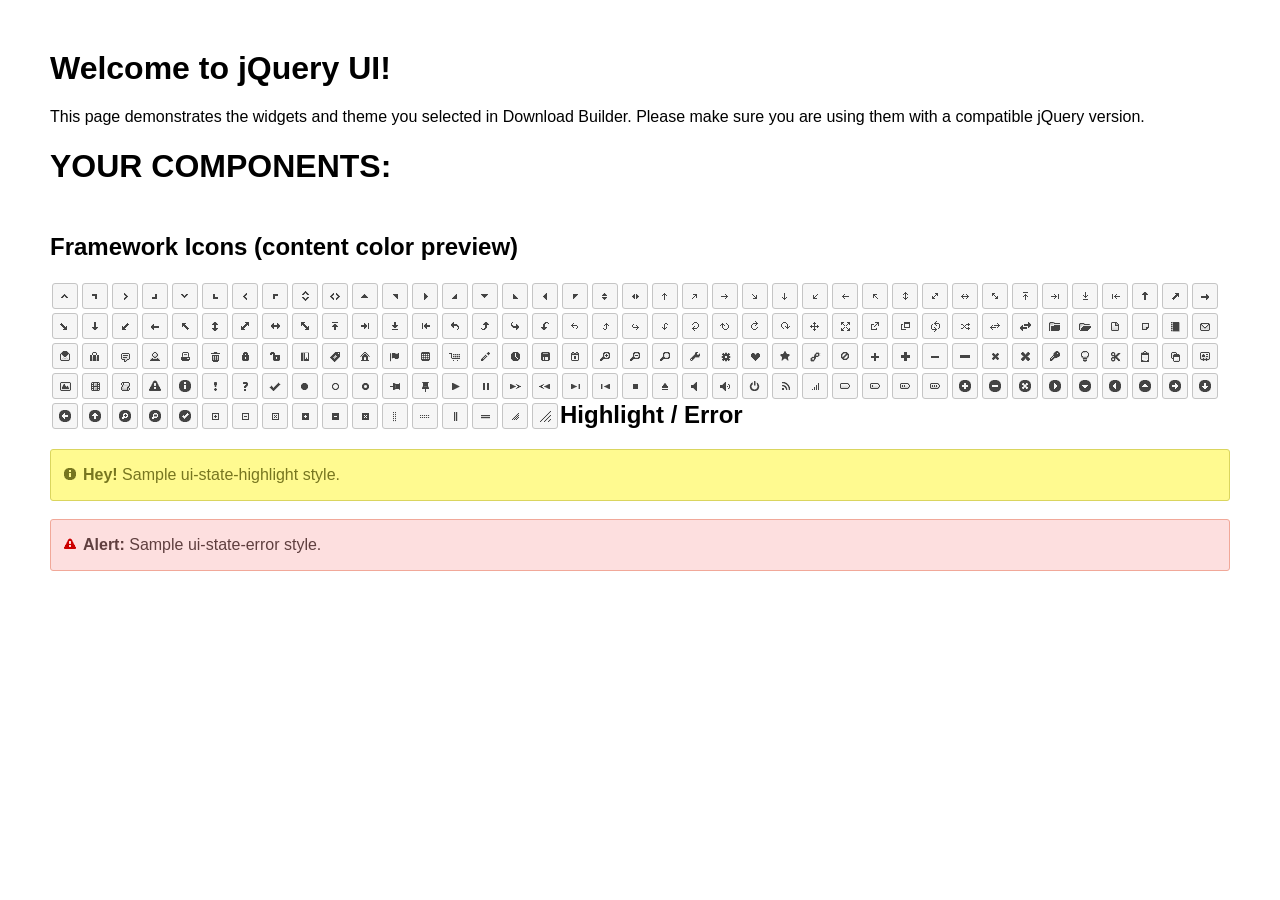
<file: static/js/UI/index.html>
<!doctype html>
<html lang="us">
<head>
	<meta charset="utf-8">
	<title>jQuery UI Example Page</title>
	<link href="jquery-ui.css" rel="stylesheet">
	<style>
	body{
		font-family: "Trebuchet MS", sans-serif;
		margin: 50px;
	}
	.demoHeaders {
		margin-top: 2em;
	}
	#dialog-link {
		padding: .4em 1em .4em 20px;
		text-decoration: none;
		position: relative;
	}
	#dialog-link span.ui-icon {
		margin: 0 5px 0 0;
		position: absolute;
		left: .2em;
		top: 50%;
		margin-top: -8px;
	}
	#icons {
		margin: 0;
		padding: 0;
	}
	#icons li {
		margin: 2px;
		position: relative;
		padding: 4px 0;
		cursor: pointer;
		float: left;
		list-style: none;
	}
	#icons span.ui-icon {
		float: left;
		margin: 0 4px;
	}
	.fakewindowcontain .ui-widget-overlay {
		position: absolute;
	}
	select {
		width: 200px;
	}
	</style>
</head>
<body>

<h1>Welcome to jQuery UI!</h1>

<div class="ui-widget">
	<p>This page demonstrates the widgets and theme you selected in Download Builder. Please make sure you are using them with a compatible jQuery version.</p>
</div>

<h1>YOUR COMPONENTS:</h1>
















<h2 class="demoHeaders">Framework Icons (content color preview)</h2>
<ul id="icons" class="ui-widget ui-helper-clearfix">
	<li class="ui-state-default ui-corner-all" title=".ui-icon-caret-1-n"><span class="ui-icon ui-icon-caret-1-n"></span></li>
	<li class="ui-state-default ui-corner-all" title=".ui-icon-caret-1-ne"><span class="ui-icon ui-icon-caret-1-ne"></span></li>
	<li class="ui-state-default ui-corner-all" title=".ui-icon-caret-1-e"><span class="ui-icon ui-icon-caret-1-e"></span></li>
	<li class="ui-state-default ui-corner-all" title=".ui-icon-caret-1-se"><span class="ui-icon ui-icon-caret-1-se"></span></li>
	<li class="ui-state-default ui-corner-all" title=".ui-icon-caret-1-s"><span class="ui-icon ui-icon-caret-1-s"></span></li>
	<li class="ui-state-default ui-corner-all" title=".ui-icon-caret-1-sw"><span class="ui-icon ui-icon-caret-1-sw"></span></li>
	<li class="ui-state-default ui-corner-all" title=".ui-icon-caret-1-w"><span class="ui-icon ui-icon-caret-1-w"></span></li>
	<li class="ui-state-default ui-corner-all" title=".ui-icon-caret-1-nw"><span class="ui-icon ui-icon-caret-1-nw"></span></li>
	<li class="ui-state-default ui-corner-all" title=".ui-icon-caret-2-n-s"><span class="ui-icon ui-icon-caret-2-n-s"></span></li>
	<li class="ui-state-default ui-corner-all" title=".ui-icon-caret-2-e-w"><span class="ui-icon ui-icon-caret-2-e-w"></span></li>
	<li class="ui-state-default ui-corner-all" title=".ui-icon-triangle-1-n"><span class="ui-icon ui-icon-triangle-1-n"></span></li>
	<li class="ui-state-default ui-corner-all" title=".ui-icon-triangle-1-ne"><span class="ui-icon ui-icon-triangle-1-ne"></span></li>
	<li class="ui-state-default ui-corner-all" title=".ui-icon-triangle-1-e"><span class="ui-icon ui-icon-triangle-1-e"></span></li>
	<li class="ui-state-default ui-corner-all" title=".ui-icon-triangle-1-se"><span class="ui-icon ui-icon-triangle-1-se"></span></li>
	<li class="ui-state-default ui-corner-all" title=".ui-icon-triangle-1-s"><span class="ui-icon ui-icon-triangle-1-s"></span></li>
	<li class="ui-state-default ui-corner-all" title=".ui-icon-triangle-1-sw"><span class="ui-icon ui-icon-triangle-1-sw"></span></li>
	<li class="ui-state-default ui-corner-all" title=".ui-icon-triangle-1-w"><span class="ui-icon ui-icon-triangle-1-w"></span></li>
	<li class="ui-state-default ui-corner-all" title=".ui-icon-triangle-1-nw"><span class="ui-icon ui-icon-triangle-1-nw"></span></li>
	<li class="ui-state-default ui-corner-all" title=".ui-icon-triangle-2-n-s"><span class="ui-icon ui-icon-triangle-2-n-s"></span></li>
	<li class="ui-state-default ui-corner-all" title=".ui-icon-triangle-2-e-w"><span class="ui-icon ui-icon-triangle-2-e-w"></span></li>
	<li class="ui-state-default ui-corner-all" title=".ui-icon-arrow-1-n"><span class="ui-icon ui-icon-arrow-1-n"></span></li>
	<li class="ui-state-default ui-corner-all" title=".ui-icon-arrow-1-ne"><span class="ui-icon ui-icon-arrow-1-ne"></span></li>
	<li class="ui-state-default ui-corner-all" title=".ui-icon-arrow-1-e"><span class="ui-icon ui-icon-arrow-1-e"></span></li>
	<li class="ui-state-default ui-corner-all" title=".ui-icon-arrow-1-se"><span class="ui-icon ui-icon-arrow-1-se"></span></li>
	<li class="ui-state-default ui-corner-all" title=".ui-icon-arrow-1-s"><span class="ui-icon ui-icon-arrow-1-s"></span></li>
	<li class="ui-state-default ui-corner-all" title=".ui-icon-arrow-1-sw"><span class="ui-icon ui-icon-arrow-1-sw"></span></li>
	<li class="ui-state-default ui-corner-all" title=".ui-icon-arrow-1-w"><span class="ui-icon ui-icon-arrow-1-w"></span></li>
	<li class="ui-state-default ui-corner-all" title=".ui-icon-arrow-1-nw"><span class="ui-icon ui-icon-arrow-1-nw"></span></li>
	<li class="ui-state-default ui-corner-all" title=".ui-icon-arrow-2-n-s"><span class="ui-icon ui-icon-arrow-2-n-s"></span></li>
	<li class="ui-state-default ui-corner-all" title=".ui-icon-arrow-2-ne-sw"><span class="ui-icon ui-icon-arrow-2-ne-sw"></span></li>
	<li class="ui-state-default ui-corner-all" title=".ui-icon-arrow-2-e-w"><span class="ui-icon ui-icon-arrow-2-e-w"></span></li>
	<li class="ui-state-default ui-corner-all" title=".ui-icon-arrow-2-se-nw"><span class="ui-icon ui-icon-arrow-2-se-nw"></span></li>
	<li class="ui-state-default ui-corner-all" title=".ui-icon-arrowstop-1-n"><span class="ui-icon ui-icon-arrowstop-1-n"></span></li>
	<li class="ui-state-default ui-corner-all" title=".ui-icon-arrowstop-1-e"><span class="ui-icon ui-icon-arrowstop-1-e"></span></li>
	<li class="ui-state-default ui-corner-all" title=".ui-icon-arrowstop-1-s"><span class="ui-icon ui-icon-arrowstop-1-s"></span></li>
	<li class="ui-state-default ui-corner-all" title=".ui-icon-arrowstop-1-w"><span class="ui-icon ui-icon-arrowstop-1-w"></span></li>
	<li class="ui-state-default ui-corner-all" title=".ui-icon-arrowthick-1-n"><span class="ui-icon ui-icon-arrowthick-1-n"></span></li>
	<li class="ui-state-default ui-corner-all" title=".ui-icon-arrowthick-1-ne"><span class="ui-icon ui-icon-arrowthick-1-ne"></span></li>
	<li class="ui-state-default ui-corner-all" title=".ui-icon-arrowthick-1-e"><span class="ui-icon ui-icon-arrowthick-1-e"></span></li>
	<li class="ui-state-default ui-corner-all" title=".ui-icon-arrowthick-1-se"><span class="ui-icon ui-icon-arrowthick-1-se"></span></li>
	<li class="ui-state-default ui-corner-all" title=".ui-icon-arrowthick-1-s"><span class="ui-icon ui-icon-arrowthick-1-s"></span></li>
	<li class="ui-state-default ui-corner-all" title=".ui-icon-arrowthick-1-sw"><span class="ui-icon ui-icon-arrowthick-1-sw"></span></li>
	<li class="ui-state-default ui-corner-all" title=".ui-icon-arrowthick-1-w"><span class="ui-icon ui-icon-arrowthick-1-w"></span></li>
	<li class="ui-state-default ui-corner-all" title=".ui-icon-arrowthick-1-nw"><span class="ui-icon ui-icon-arrowthick-1-nw"></span></li>
	<li class="ui-state-default ui-corner-all" title=".ui-icon-arrowthick-2-n-s"><span class="ui-icon ui-icon-arrowthick-2-n-s"></span></li>
	<li class="ui-state-default ui-corner-all" title=".ui-icon-arrowthick-2-ne-sw"><span class="ui-icon ui-icon-arrowthick-2-ne-sw"></span></li>
	<li class="ui-state-default ui-corner-all" title=".ui-icon-arrowthick-2-e-w"><span class="ui-icon ui-icon-arrowthick-2-e-w"></span></li>
	<li class="ui-state-default ui-corner-all" title=".ui-icon-arrowthick-2-se-nw"><span class="ui-icon ui-icon-arrowthick-2-se-nw"></span></li>
	<li class="ui-state-default ui-corner-all" title=".ui-icon-arrowthickstop-1-n"><span class="ui-icon ui-icon-arrowthickstop-1-n"></span></li>
	<li class="ui-state-default ui-corner-all" title=".ui-icon-arrowthickstop-1-e"><span class="ui-icon ui-icon-arrowthickstop-1-e"></span></li>
	<li class="ui-state-default ui-corner-all" title=".ui-icon-arrowthickstop-1-s"><span class="ui-icon ui-icon-arrowthickstop-1-s"></span></li>
	<li class="ui-state-default ui-corner-all" title=".ui-icon-arrowthickstop-1-w"><span class="ui-icon ui-icon-arrowthickstop-1-w"></span></li>
	<li class="ui-state-default ui-corner-all" title=".ui-icon-arrowreturnthick-1-w"><span class="ui-icon ui-icon-arrowreturnthick-1-w"></span></li>
	<li class="ui-state-default ui-corner-all" title=".ui-icon-arrowreturnthick-1-n"><span class="ui-icon ui-icon-arrowreturnthick-1-n"></span></li>
	<li class="ui-state-default ui-corner-all" title=".ui-icon-arrowreturnthick-1-e"><span class="ui-icon ui-icon-arrowreturnthick-1-e"></span></li>
	<li class="ui-state-default ui-corner-all" title=".ui-icon-arrowreturnthick-1-s"><span class="ui-icon ui-icon-arrowreturnthick-1-s"></span></li>
	<li class="ui-state-default ui-corner-all" title=".ui-icon-arrowreturn-1-w"><span class="ui-icon ui-icon-arrowreturn-1-w"></span></li>
	<li class="ui-state-default ui-corner-all" title=".ui-icon-arrowreturn-1-n"><span class="ui-icon ui-icon-arrowreturn-1-n"></span></li>
	<li class="ui-state-default ui-corner-all" title=".ui-icon-arrowreturn-1-e"><span class="ui-icon ui-icon-arrowreturn-1-e"></span></li>
	<li class="ui-state-default ui-corner-all" title=".ui-icon-arrowreturn-1-s"><span class="ui-icon ui-icon-arrowreturn-1-s"></span></li>
	<li class="ui-state-default ui-corner-all" title=".ui-icon-arrowrefresh-1-w"><span class="ui-icon ui-icon-arrowrefresh-1-w"></span></li>
	<li class="ui-state-default ui-corner-all" title=".ui-icon-arrowrefresh-1-n"><span class="ui-icon ui-icon-arrowrefresh-1-n"></span></li>
	<li class="ui-state-default ui-corner-all" title=".ui-icon-arrowrefresh-1-e"><span class="ui-icon ui-icon-arrowrefresh-1-e"></span></li>
	<li class="ui-state-default ui-corner-all" title=".ui-icon-arrowrefresh-1-s"><span class="ui-icon ui-icon-arrowrefresh-1-s"></span></li>
	<li class="ui-state-default ui-corner-all" title=".ui-icon-arrow-4"><span class="ui-icon ui-icon-arrow-4"></span></li>
	<li class="ui-state-default ui-corner-all" title=".ui-icon-arrow-4-diag"><span class="ui-icon ui-icon-arrow-4-diag"></span></li>
	<li class="ui-state-default ui-corner-all" title=".ui-icon-extlink"><span class="ui-icon ui-icon-extlink"></span></li>
	<li class="ui-state-default ui-corner-all" title=".ui-icon-newwin"><span class="ui-icon ui-icon-newwin"></span></li>
	<li class="ui-state-default ui-corner-all" title=".ui-icon-refresh"><span class="ui-icon ui-icon-refresh"></span></li>
	<li class="ui-state-default ui-corner-all" title=".ui-icon-shuffle"><span class="ui-icon ui-icon-shuffle"></span></li>
	<li class="ui-state-default ui-corner-all" title=".ui-icon-transfer-e-w"><span class="ui-icon ui-icon-transfer-e-w"></span></li>
	<li class="ui-state-default ui-corner-all" title=".ui-icon-transferthick-e-w"><span class="ui-icon ui-icon-transferthick-e-w"></span></li>
	<li class="ui-state-default ui-corner-all" title=".ui-icon-folder-collapsed"><span class="ui-icon ui-icon-folder-collapsed"></span></li>
	<li class="ui-state-default ui-corner-all" title=".ui-icon-folder-open"><span class="ui-icon ui-icon-folder-open"></span></li>
	<li class="ui-state-default ui-corner-all" title=".ui-icon-document"><span class="ui-icon ui-icon-document"></span></li>
	<li class="ui-state-default ui-corner-all" title=".ui-icon-document-b"><span class="ui-icon ui-icon-document-b"></span></li>
	<li class="ui-state-default ui-corner-all" title=".ui-icon-note"><span class="ui-icon ui-icon-note"></span></li>
	<li class="ui-state-default ui-corner-all" title=".ui-icon-mail-closed"><span class="ui-icon ui-icon-mail-closed"></span></li>
	<li class="ui-state-default ui-corner-all" title=".ui-icon-mail-open"><span class="ui-icon ui-icon-mail-open"></span></li>
	<li class="ui-state-default ui-corner-all" title=".ui-icon-suitcase"><span class="ui-icon ui-icon-suitcase"></span></li>
	<li class="ui-state-default ui-corner-all" title=".ui-icon-comment"><span class="ui-icon ui-icon-comment"></span></li>
	<li class="ui-state-default ui-corner-all" title=".ui-icon-person"><span class="ui-icon ui-icon-person"></span></li>
	<li class="ui-state-default ui-corner-all" title=".ui-icon-print"><span class="ui-icon ui-icon-print"></span></li>
	<li class="ui-state-default ui-corner-all" title=".ui-icon-trash"><span class="ui-icon ui-icon-trash"></span></li>
	<li class="ui-state-default ui-corner-all" title=".ui-icon-locked"><span class="ui-icon ui-icon-locked"></span></li>
	<li class="ui-state-default ui-corner-all" title=".ui-icon-unlocked"><span class="ui-icon ui-icon-unlocked"></span></li>
	<li class="ui-state-default ui-corner-all" title=".ui-icon-bookmark"><span class="ui-icon ui-icon-bookmark"></span></li>
	<li class="ui-state-default ui-corner-all" title=".ui-icon-tag"><span class="ui-icon ui-icon-tag"></span></li>
	<li class="ui-state-default ui-corner-all" title=".ui-icon-home"><span class="ui-icon ui-icon-home"></span></li>
	<li class="ui-state-default ui-corner-all" title=".ui-icon-flag"><span class="ui-icon ui-icon-flag"></span></li>
	<li class="ui-state-default ui-corner-all" title=".ui-icon-calculator"><span class="ui-icon ui-icon-calculator"></span></li>
	<li class="ui-state-default ui-corner-all" title=".ui-icon-cart"><span class="ui-icon ui-icon-cart"></span></li>
	<li class="ui-state-default ui-corner-all" title=".ui-icon-pencil"><span class="ui-icon ui-icon-pencil"></span></li>
	<li class="ui-state-default ui-corner-all" title=".ui-icon-clock"><span class="ui-icon ui-icon-clock"></span></li>
	<li class="ui-state-default ui-corner-all" title=".ui-icon-disk"><span class="ui-icon ui-icon-disk"></span></li>
	<li class="ui-state-default ui-corner-all" title=".ui-icon-calendar"><span class="ui-icon ui-icon-calendar"></span></li>
	<li class="ui-state-default ui-corner-all" title=".ui-icon-zoomin"><span class="ui-icon ui-icon-zoomin"></span></li>
	<li class="ui-state-default ui-corner-all" title=".ui-icon-zoomout"><span class="ui-icon ui-icon-zoomout"></span></li>
	<li class="ui-state-default ui-corner-all" title=".ui-icon-search"><span class="ui-icon ui-icon-search"></span></li>
	<li class="ui-state-default ui-corner-all" title=".ui-icon-wrench"><span class="ui-icon ui-icon-wrench"></span></li>
	<li class="ui-state-default ui-corner-all" title=".ui-icon-gear"><span class="ui-icon ui-icon-gear"></span></li>
	<li class="ui-state-default ui-corner-all" title=".ui-icon-heart"><span class="ui-icon ui-icon-heart"></span></li>
	<li class="ui-state-default ui-corner-all" title=".ui-icon-star"><span class="ui-icon ui-icon-star"></span></li>
	<li class="ui-state-default ui-corner-all" title=".ui-icon-link"><span class="ui-icon ui-icon-link"></span></li>
	<li class="ui-state-default ui-corner-all" title=".ui-icon-cancel"><span class="ui-icon ui-icon-cancel"></span></li>
	<li class="ui-state-default ui-corner-all" title=".ui-icon-plus"><span class="ui-icon ui-icon-plus"></span></li>
	<li class="ui-state-default ui-corner-all" title=".ui-icon-plusthick"><span class="ui-icon ui-icon-plusthick"></span></li>
	<li class="ui-state-default ui-corner-all" title=".ui-icon-minus"><span class="ui-icon ui-icon-minus"></span></li>
	<li class="ui-state-default ui-corner-all" title=".ui-icon-minusthick"><span class="ui-icon ui-icon-minusthick"></span></li>
	<li class="ui-state-default ui-corner-all" title=".ui-icon-close"><span class="ui-icon ui-icon-close"></span></li>
	<li class="ui-state-default ui-corner-all" title=".ui-icon-closethick"><span class="ui-icon ui-icon-closethick"></span></li>
	<li class="ui-state-default ui-corner-all" title=".ui-icon-key"><span class="ui-icon ui-icon-key"></span></li>
	<li class="ui-state-default ui-corner-all" title=".ui-icon-lightbulb"><span class="ui-icon ui-icon-lightbulb"></span></li>
	<li class="ui-state-default ui-corner-all" title=".ui-icon-scissors"><span class="ui-icon ui-icon-scissors"></span></li>
	<li class="ui-state-default ui-corner-all" title=".ui-icon-clipboard"><span class="ui-icon ui-icon-clipboard"></span></li>
	<li class="ui-state-default ui-corner-all" title=".ui-icon-copy"><span class="ui-icon ui-icon-copy"></span></li>
	<li class="ui-state-default ui-corner-all" title=".ui-icon-contact"><span class="ui-icon ui-icon-contact"></span></li>
	<li class="ui-state-default ui-corner-all" title=".ui-icon-image"><span class="ui-icon ui-icon-image"></span></li>
	<li class="ui-state-default ui-corner-all" title=".ui-icon-video"><span class="ui-icon ui-icon-video"></span></li>
	<li class="ui-state-default ui-corner-all" title=".ui-icon-script"><span class="ui-icon ui-icon-script"></span></li>
	<li class="ui-state-default ui-corner-all" title=".ui-icon-alert"><span class="ui-icon ui-icon-alert"></span></li>
	<li class="ui-state-default ui-corner-all" title=".ui-icon-info"><span class="ui-icon ui-icon-info"></span></li>
	<li class="ui-state-default ui-corner-all" title=".ui-icon-notice"><span class="ui-icon ui-icon-notice"></span></li>
	<li class="ui-state-default ui-corner-all" title=".ui-icon-help"><span class="ui-icon ui-icon-help"></span></li>
	<li class="ui-state-default ui-corner-all" title=".ui-icon-check"><span class="ui-icon ui-icon-check"></span></li>
	<li class="ui-state-default ui-corner-all" title=".ui-icon-bullet"><span class="ui-icon ui-icon-bullet"></span></li>
	<li class="ui-state-default ui-corner-all" title=".ui-icon-radio-off"><span class="ui-icon ui-icon-radio-off"></span></li>
	<li class="ui-state-default ui-corner-all" title=".ui-icon-radio-on"><span class="ui-icon ui-icon-radio-on"></span></li>
	<li class="ui-state-default ui-corner-all" title=".ui-icon-pin-w"><span class="ui-icon ui-icon-pin-w"></span></li>
	<li class="ui-state-default ui-corner-all" title=".ui-icon-pin-s"><span class="ui-icon ui-icon-pin-s"></span></li>
	<li class="ui-state-default ui-corner-all" title=".ui-icon-play"><span class="ui-icon ui-icon-play"></span></li>
	<li class="ui-state-default ui-corner-all" title=".ui-icon-pause"><span class="ui-icon ui-icon-pause"></span></li>
	<li class="ui-state-default ui-corner-all" title=".ui-icon-seek-next"><span class="ui-icon ui-icon-seek-next"></span></li>
	<li class="ui-state-default ui-corner-all" title=".ui-icon-seek-prev"><span class="ui-icon ui-icon-seek-prev"></span></li>
	<li class="ui-state-default ui-corner-all" title=".ui-icon-seek-end"><span class="ui-icon ui-icon-seek-end"></span></li>
	<li class="ui-state-default ui-corner-all" title=".ui-icon-seek-first"><span class="ui-icon ui-icon-seek-first"></span></li>
	<li class="ui-state-default ui-corner-all" title=".ui-icon-stop"><span class="ui-icon ui-icon-stop"></span></li>
	<li class="ui-state-default ui-corner-all" title=".ui-icon-eject"><span class="ui-icon ui-icon-eject"></span></li>
	<li class="ui-state-default ui-corner-all" title=".ui-icon-volume-off"><span class="ui-icon ui-icon-volume-off"></span></li>
	<li class="ui-state-default ui-corner-all" title=".ui-icon-volume-on"><span class="ui-icon ui-icon-volume-on"></span></li>
	<li class="ui-state-default ui-corner-all" title=".ui-icon-power"><span class="ui-icon ui-icon-power"></span></li>
	<li class="ui-state-default ui-corner-all" title=".ui-icon-signal-diag"><span class="ui-icon ui-icon-signal-diag"></span></li>
	<li class="ui-state-default ui-corner-all" title=".ui-icon-signal"><span class="ui-icon ui-icon-signal"></span></li>
	<li class="ui-state-default ui-corner-all" title=".ui-icon-battery-0"><span class="ui-icon ui-icon-battery-0"></span></li>
	<li class="ui-state-default ui-corner-all" title=".ui-icon-battery-1"><span class="ui-icon ui-icon-battery-1"></span></li>
	<li class="ui-state-default ui-corner-all" title=".ui-icon-battery-2"><span class="ui-icon ui-icon-battery-2"></span></li>
	<li class="ui-state-default ui-corner-all" title=".ui-icon-battery-3"><span class="ui-icon ui-icon-battery-3"></span></li>
	<li class="ui-state-default ui-corner-all" title=".ui-icon-circle-plus"><span class="ui-icon ui-icon-circle-plus"></span></li>
	<li class="ui-state-default ui-corner-all" title=".ui-icon-circle-minus"><span class="ui-icon ui-icon-circle-minus"></span></li>
	<li class="ui-state-default ui-corner-all" title=".ui-icon-circle-close"><span class="ui-icon ui-icon-circle-close"></span></li>
	<li class="ui-state-default ui-corner-all" title=".ui-icon-circle-triangle-e"><span class="ui-icon ui-icon-circle-triangle-e"></span></li>
	<li class="ui-state-default ui-corner-all" title=".ui-icon-circle-triangle-s"><span class="ui-icon ui-icon-circle-triangle-s"></span></li>
	<li class="ui-state-default ui-corner-all" title=".ui-icon-circle-triangle-w"><span class="ui-icon ui-icon-circle-triangle-w"></span></li>
	<li class="ui-state-default ui-corner-all" title=".ui-icon-circle-triangle-n"><span class="ui-icon ui-icon-circle-triangle-n"></span></li>
	<li class="ui-state-default ui-corner-all" title=".ui-icon-circle-arrow-e"><span class="ui-icon ui-icon-circle-arrow-e"></span></li>
	<li class="ui-state-default ui-corner-all" title=".ui-icon-circle-arrow-s"><span class="ui-icon ui-icon-circle-arrow-s"></span></li>
	<li class="ui-state-default ui-corner-all" title=".ui-icon-circle-arrow-w"><span class="ui-icon ui-icon-circle-arrow-w"></span></li>
	<li class="ui-state-default ui-corner-all" title=".ui-icon-circle-arrow-n"><span class="ui-icon ui-icon-circle-arrow-n"></span></li>
	<li class="ui-state-default ui-corner-all" title=".ui-icon-circle-zoomin"><span class="ui-icon ui-icon-circle-zoomin"></span></li>
	<li class="ui-state-default ui-corner-all" title=".ui-icon-circle-zoomout"><span class="ui-icon ui-icon-circle-zoomout"></span></li>
	<li class="ui-state-default ui-corner-all" title=".ui-icon-circle-check"><span class="ui-icon ui-icon-circle-check"></span></li>
	<li class="ui-state-default ui-corner-all" title=".ui-icon-circlesmall-plus"><span class="ui-icon ui-icon-circlesmall-plus"></span></li>
	<li class="ui-state-default ui-corner-all" title=".ui-icon-circlesmall-minus"><span class="ui-icon ui-icon-circlesmall-minus"></span></li>
	<li class="ui-state-default ui-corner-all" title=".ui-icon-circlesmall-close"><span class="ui-icon ui-icon-circlesmall-close"></span></li>
	<li class="ui-state-default ui-corner-all" title=".ui-icon-squaresmall-plus"><span class="ui-icon ui-icon-squaresmall-plus"></span></li>
	<li class="ui-state-default ui-corner-all" title=".ui-icon-squaresmall-minus"><span class="ui-icon ui-icon-squaresmall-minus"></span></li>
	<li class="ui-state-default ui-corner-all" title=".ui-icon-squaresmall-close"><span class="ui-icon ui-icon-squaresmall-close"></span></li>
	<li class="ui-state-default ui-corner-all" title=".ui-icon-grip-dotted-vertical"><span class="ui-icon ui-icon-grip-dotted-vertical"></span></li>
	<li class="ui-state-default ui-corner-all" title=".ui-icon-grip-dotted-horizontal"><span class="ui-icon ui-icon-grip-dotted-horizontal"></span></li>
	<li class="ui-state-default ui-corner-all" title=".ui-icon-grip-solid-vertical"><span class="ui-icon ui-icon-grip-solid-vertical"></span></li>
	<li class="ui-state-default ui-corner-all" title=".ui-icon-grip-solid-horizontal"><span class="ui-icon ui-icon-grip-solid-horizontal"></span></li>
	<li class="ui-state-default ui-corner-all" title=".ui-icon-gripsmall-diagonal-se"><span class="ui-icon ui-icon-gripsmall-diagonal-se"></span></li>
	<li class="ui-state-default ui-corner-all" title=".ui-icon-grip-diagonal-se"><span class="ui-icon ui-icon-grip-diagonal-se"></span></li>
</ul>















<!-- Highlight / Error -->
<h2 class="demoHeaders">Highlight / Error</h2>
<div class="ui-widget">
	<div class="ui-state-highlight ui-corner-all" style="margin-top: 20px; padding: 0 .7em;">
		<p><span class="ui-icon ui-icon-info" style="float: left; margin-right: .3em;"></span>
		<strong>Hey!</strong> Sample ui-state-highlight style.</p>
	</div>
</div>
<br>
<div class="ui-widget">
	<div class="ui-state-error ui-corner-all" style="padding: 0 .7em;">
		<p><span class="ui-icon ui-icon-alert" style="float: left; margin-right: .3em;"></span>
		<strong>Alert:</strong> Sample ui-state-error style.</p>
	</div>
</div>

<script src="external/jquery/jquery.js"></script>
<script src="jquery-ui.js"></script>
<script>




























// Hover states on the static widgets
$( "#dialog-link, #icons li" ).hover(
	function() {
		$( this ).addClass( "ui-state-hover" );
	},
	function() {
		$( this ).removeClass( "ui-state-hover" );
	}
);
</script>
</body>
</html>
</file>
